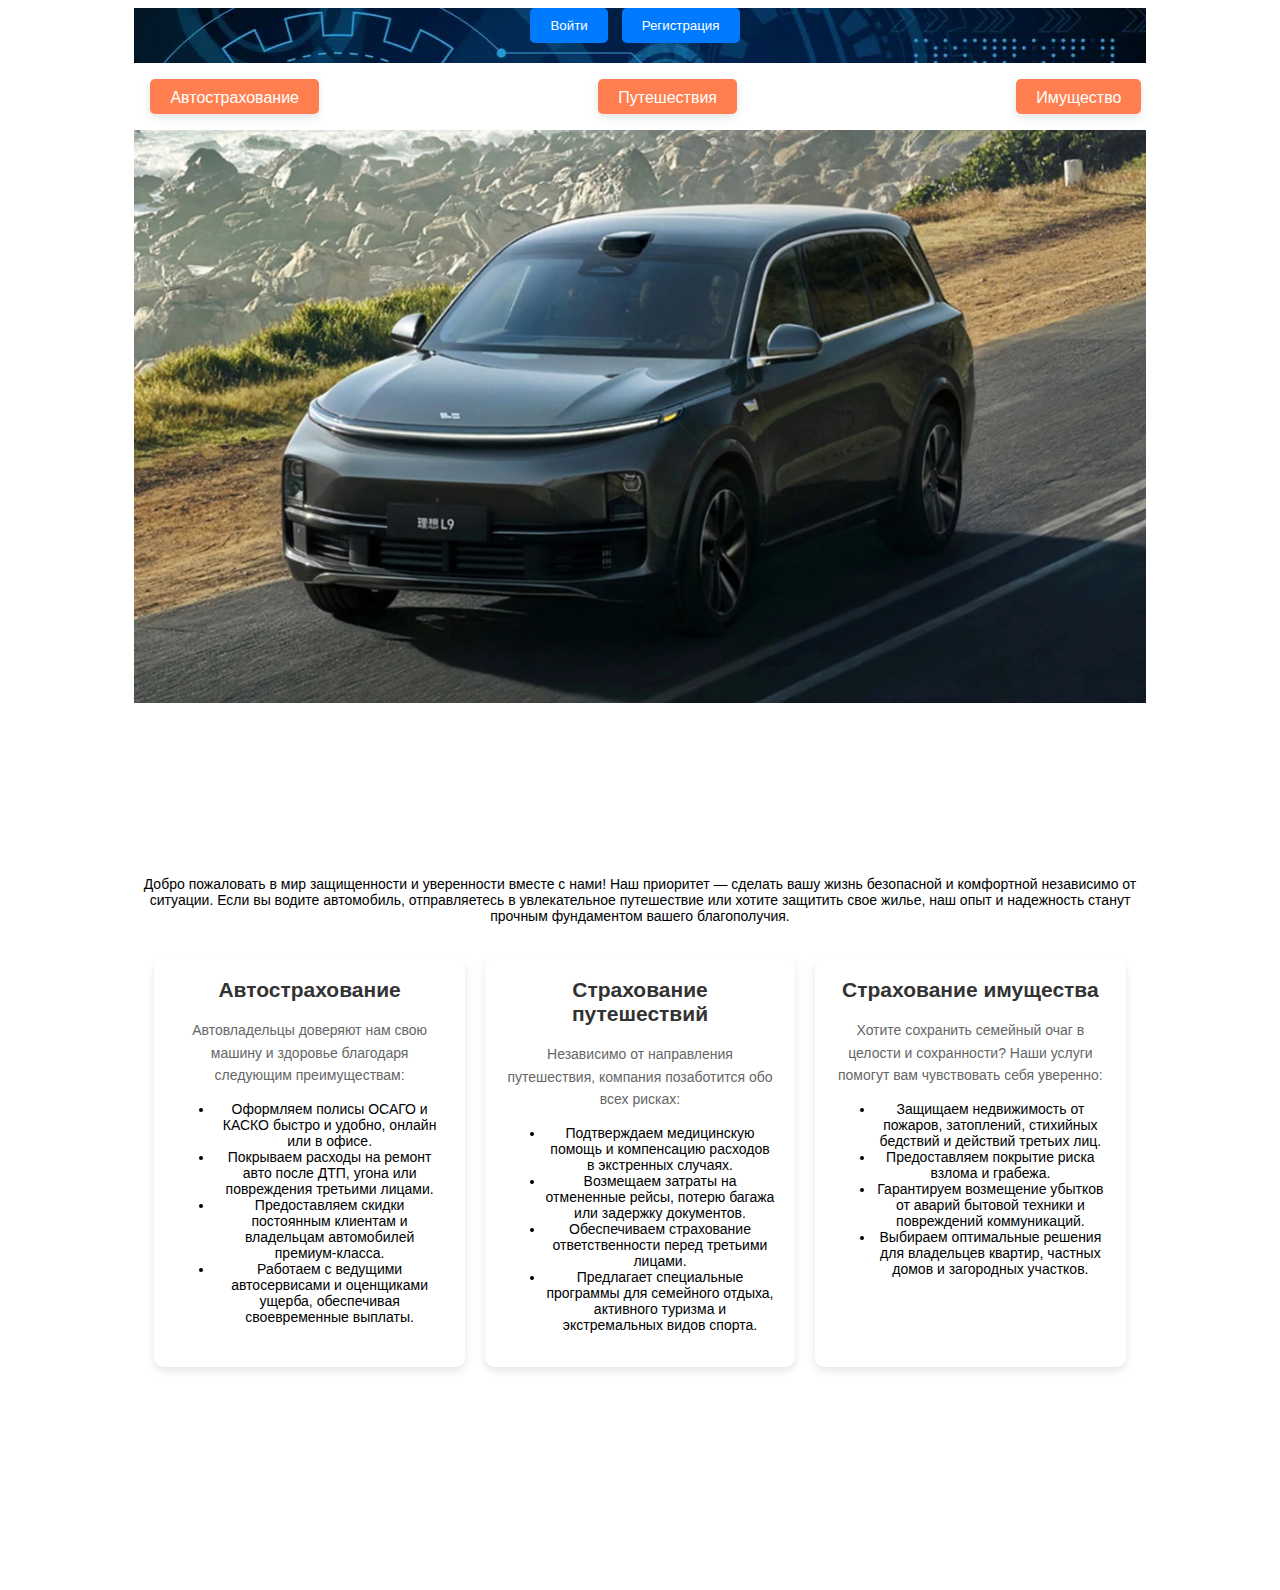
<file: index.html>
<!DOCTYPE html>
<html>

 <head>
    <meta charset = "UTF-8">
	<link rel="stylesheet" type="text/css" href="style.css">
    <title>Страховая компания</title>
 </head>

  <body>
    <div id="container">
	   <div id="header">
	      <!-- Кнопка входа -->
<button id="loginBtn">Войти</button>

<!-- Кнопка регистрации -->
<button id="registerBtn">Регистрация</button>

<!-- Модальное окно формы входа -->
<div id="loginModal" class="modal">
<form action="#" method="post" class="form-content">
        <h2>Авторизация</h2>
        <label for="username">Логин:</label>
        <input type="text" id="username" placeholder="Ваш логин"><br>
        <label for="password">Пароль:</label>
        <input type="password" id="password" placeholder="Ваш пароль"><br>
        <button type="submit">Войти</button>
    </form>
</div>

<!-- Модальное окно формы регистрации -->
<div id="registerModal" class="modal">
    <form action="#" method="post" class="form-content">
        <h2>Регистрация</h2>
        <label for="regUsername">Имя пользователя:</label>
        <input type="text" id="regUsername" placeholder="Ваше имя пользователя"><br>
        <label for="regEmail">E-mail:</label>
        <input type="email" id="regEmail" placeholder="Ваш e-mail адрес"><br>
        <label for="regPassword">Пароль:</label>
        <input type="password" id="regPassword" placeholder="Ваш пароль"><br>
        <button type="submit">Зарегистрироваться</button>
    </form>
</div>
		</div>
		
		<div id="navigation">
		  
		      <a href="avto.html">Автострахование</a>
			  <a href="travl.html">Путешествия</a>
			  <a href="imus.html">Имущество</a>
		  
			  
		</div>  

       

      <div id="content">
         
		 
		 <div class="slider">
         <!-- Первый слайд -->
         <div class="slide active-slide">
            <img src="img/1.jpg" alt="Картинка 1">
         </div>
    
         <!-- Второй слайд -->
         <div class="slide">
            <img src="img/2.webp" alt="Картинка 2">
         </div>
    
         <!-- Третий слайд -->
         <div class="slide">
            <img src="img/3.webp" alt="Картинка 3">
         </div>
         </div>
		<script src="script.js"></script>
		<br></br>
		<p>Добро пожаловать в мир защищенности и уверенности вместе с нами! Наш приоритет — сделать вашу
		   жизнь безопасной и комфортной независимо от ситуации. Если вы водите автомобиль, отправляетесь в
		   увлекательное путешествие или хотите защитить свое жилье, наш опыт и надежность станут прочным 
		   фундаментом вашего благополучия.</p>
		   
	<div class="container1">	   
		   <div class="box">
        <h2>Автострахование</h2>
        <p>Автовладельцы доверяют нам свою машину и здоровье благодаря следующим преимуществам:</p>
          <ul>
           <li>Оформляем полисы ОСАГО и КАСКО быстро и удобно, онлайн или в офисе.</li>
           <li> Покрываем расходы на ремонт авто после ДТП, угона или повреждения третьими лицами.</li>
           <li> Предоставляем скидки постоянным клиентам и владельцам автомобилей премиум-класса.</li>
           <li>Работаем с ведущими автосервисами и оценщиками ущерба, обеспечивая своевременные выплаты.</li>
          </ul>
    </div>
    <div class="box">
        <h2>Страхование путешествий</h2>
        <p>Независимо от направления путешествия, компания позаботится обо всех рисках:</p>
		<ul>
		  <li>Подтверждаем медицинскую помощь и компенсацию расходов в экстренных случаях.</li>
		  <li>Возмещаем затраты на отмененные рейсы, потерю багажа или задержку документов.</li>
		  <li>Обеспечиваем страхование ответственности перед третьими лицами.</li>
		  <li>Предлагает специальные программы для семейного отдыха, активного туризма и экстремальных видов спорта.</li>
		</ul>
    </div>
    <div class="box">
        <h2>Страхование имущества</h2>
        <p>Хотите сохранить семейный очаг в целости и сохранности? Наши услуги помогут вам чувствовать себя уверенно:</p>
		<ul>
		  <li>Защищаем недвижимость от пожаров, затоплений, стихийных бедствий и действий третьих лиц.</li>
		  <li>Предоставляем покрытие риска взлома и грабежа.</li>
		  <li>Гарантируем возмещение убытков от аварий бытовой техники и повреждений коммуникаций.</li>
		  <li>Выбираем оптимальные решения для владельцев квартир, частных домов и загородных участков.</li>
		</ul>
    </div>
		 
	</div>
	  </div>
		 
		 
		 
		 
		 
		 
		 
		 
		
	      
		  

      

        
   </div>
  </body>

</html>
</file>
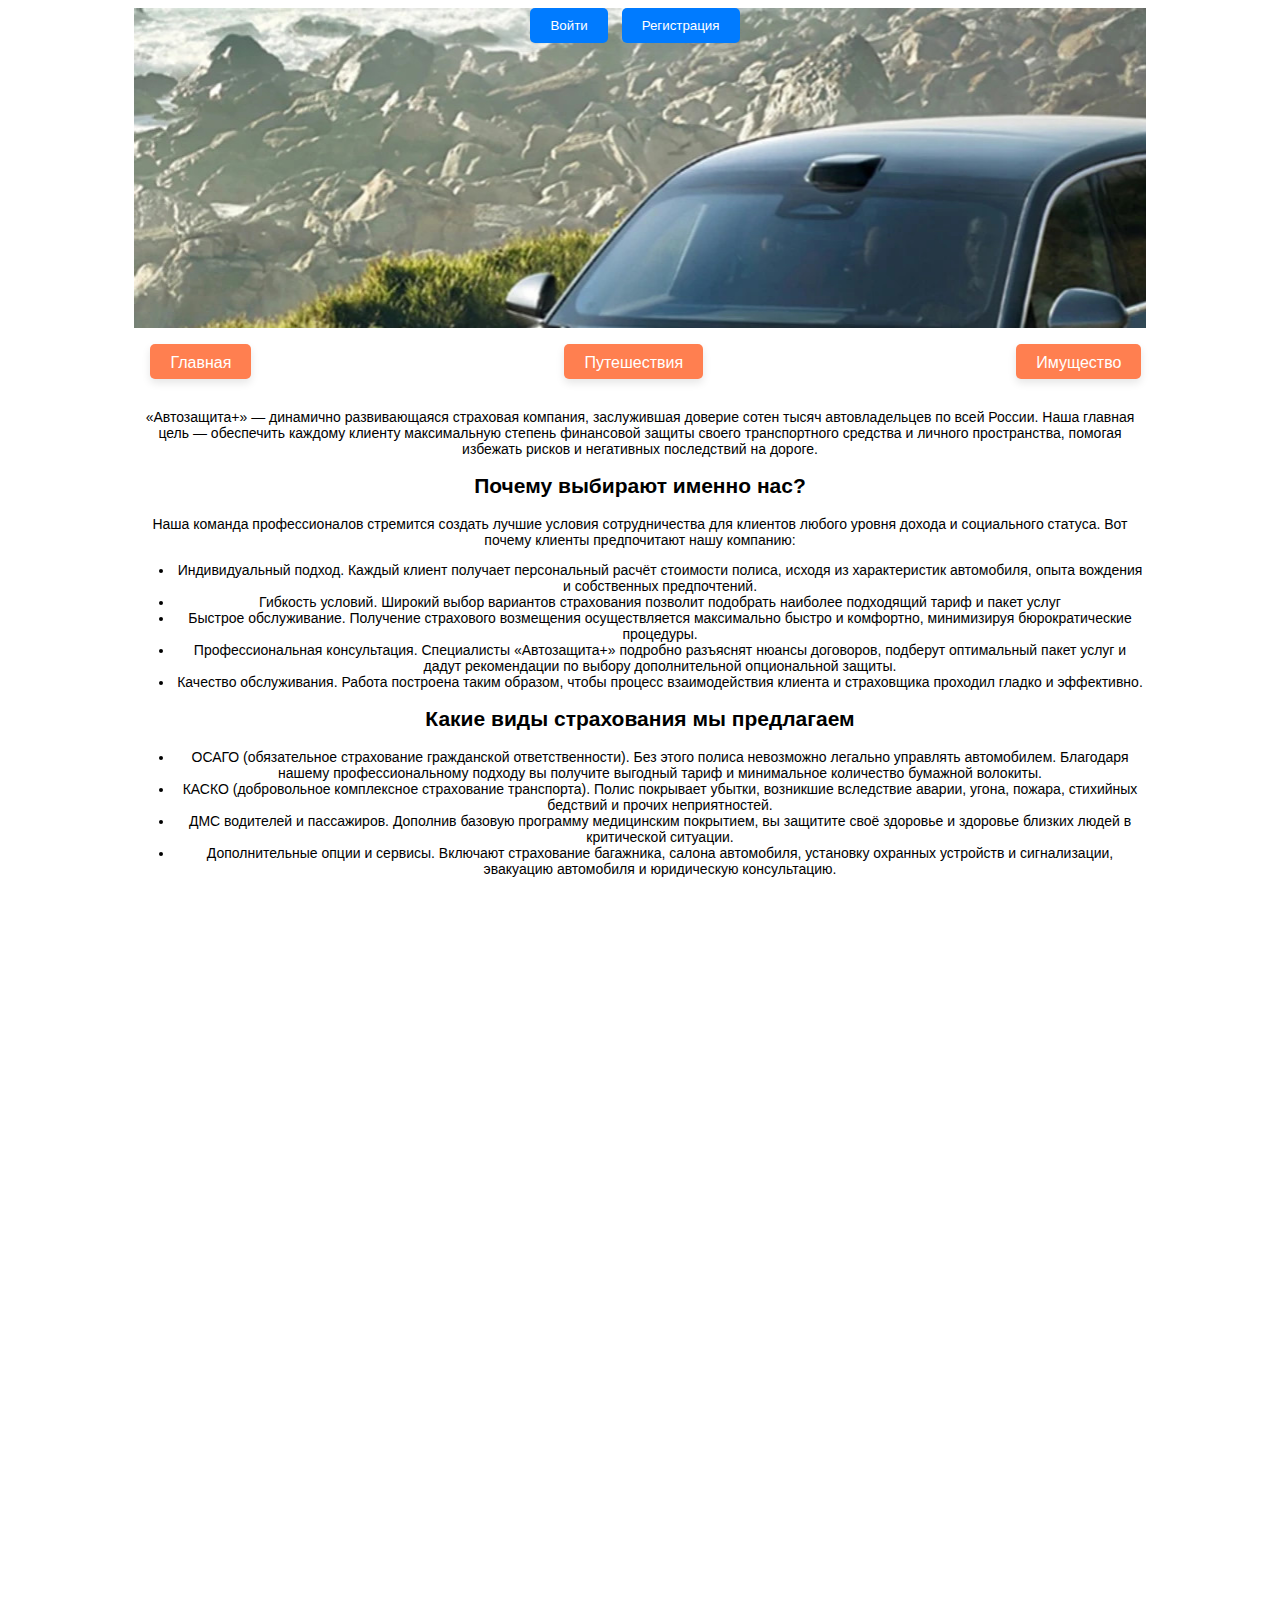
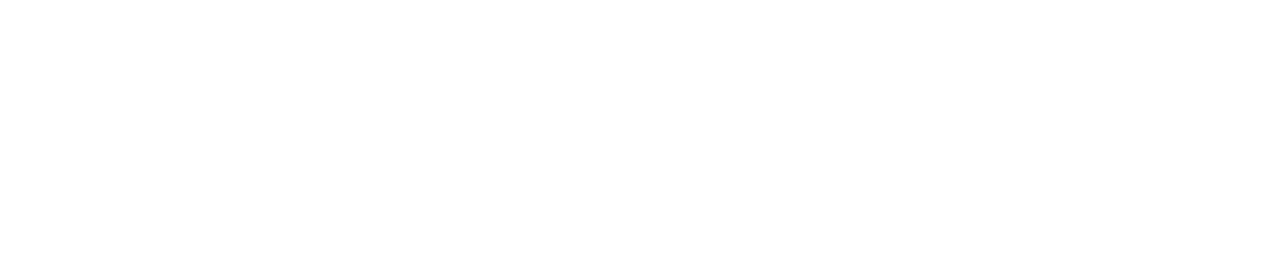
<file: avto.html>
<!DOCTYPE html>
<html>

 <head>
    <meta charset = "UTF-8">
	<link rel="stylesheet" type="text/css" href="style.css">
    <title>Страховая компания</title>
	<style type="text/css">
	    #header{
		height: 320px;
		background-image:url("img/1.jpg")
		}
	</style>
 </head>

  <body>
  
    <div id="container">
	    <div id="header">
	      <!-- Кнопка входа -->
<button id="loginBtn">Войти</button>

<!-- Кнопка регистрации -->
<button id="registerBtn">Регистрация</button>

<!-- Модальное окно формы входа -->
<div id="loginModal" class="modal">
    <form action="#" method="post" class="form-content">
        <h2>Авторизация</h2>
        <label for="username">Логин:</label>
        <input type="text" id="username" placeholder="Ваш логин"><br>
        <label for="password">Пароль:</label>
        <input type="password" id="password" placeholder="Ваш пароль"><br>
        <button type="submit">Войти</button>
    </form>
</div>

<!-- Модальное окно формы регистрации -->
<div id="registerModal" class="modal">
    <form action="#" method="post" class="form-content">
        <h2>Регистрация</h2>
        <label for="regUsername">Имя пользователя:</label>
        <input type="text" id="regUsername" placeholder="Ваше имя пользователя"><br>
        <label for="regEmail">E-mail:</label>
        <input type="email" id="regEmail" placeholder="Ваш e-mail адрес"><br>
        <label for="regPassword">Пароль:</label>
        <input type="password" id="regPassword" placeholder="Ваш пароль"><br>
        <button type="submit">Зарегистрироваться</button>
    </form>
</div>

<script src="script.js"></script>
		</div>
		
		<div id="navigation">
		  
		      <a href="index.html">Главная</a>
			  <a href="travl.html">Путешествия</a>
			  <a href="imus.html">Имущество</a>
		  
			  
		</div>  

       

      <div id="content">
         <p>«Автозащита+» — динамично развивающаяся страховая компания, заслужившая доверие сотен тысяч
		 автовладельцев по всей России. Наша главная цель — обеспечить каждому клиенту максимальную степень
		 финансовой защиты своего транспортного средства и личного пространства, помогая избежать рисков и 
		 негативных последствий на дороге.</p>
		 
		 <h2>Почему выбирают именно нас?</h2>
		 <p>Наша команда профессионалов стремится создать лучшие условия сотрудничества для клиентов любого уровня дохода и социального статуса. Вот почему клиенты предпочитают нашу компанию:</p>
		 <ul>
		    <li>Индивидуальный подход. Каждый клиент получает персональный расчёт стоимости полиса, исходя из характеристик автомобиля, опыта вождения и собственных предпочтений.</li>
			<li>Гибкость условий. Широкий выбор вариантов страхования позволит подобрать наиболее подходящий тариф и пакет услуг</li>
			<li>Быстрое обслуживание. Получение страхового возмещения осуществляется максимально быстро и комфортно, минимизируя бюрократические процедуры.</li>
			<li>Профессиональная консультация. Специалисты «Автозащита+» подробно разъяснят нюансы договоров, подберут оптимальный пакет услуг и дадут рекомендации по выбору дополнительной опциональной защиты.</li>
			<li>Качество обслуживания. Работа построена таким образом, чтобы процесс взаимодействия клиента и страховщика проходил гладко и эффективно.</li>
		 </ul>
		 
		 <h2>Какие виды страхования мы предлагаем</h2>
		 <ul>
		    <li>ОСАГО (обязательное страхование гражданской ответственности). Без этого полиса невозможно легально управлять автомобилем. Благодаря нашему профессиональному подходу вы получите выгодный тариф и минимальное количество бумажной волокиты.</li>
			<li>КАСКО (добровольное комплексное страхование транспорта). Полис покрывает убытки, возникшие вследствие аварии, угона, пожара, стихийных бедствий и прочих неприятностей.</li>
			<li>ДМС водителей и пассажиров. Дополнив базовую программу медицинским покрытием, вы защитите своё здоровье и здоровье близких людей в критической ситуации.</li>
			<li>Дополнительные опции и сервисы. Включают страхование багажника, салона автомобиля, установку охранных устройств и сигнализации, эвакуацию автомобиля и юридическую консультацию.</li>
		 </ul>
      </div>

      

         
	</div>
  </body>

</html>
</file>
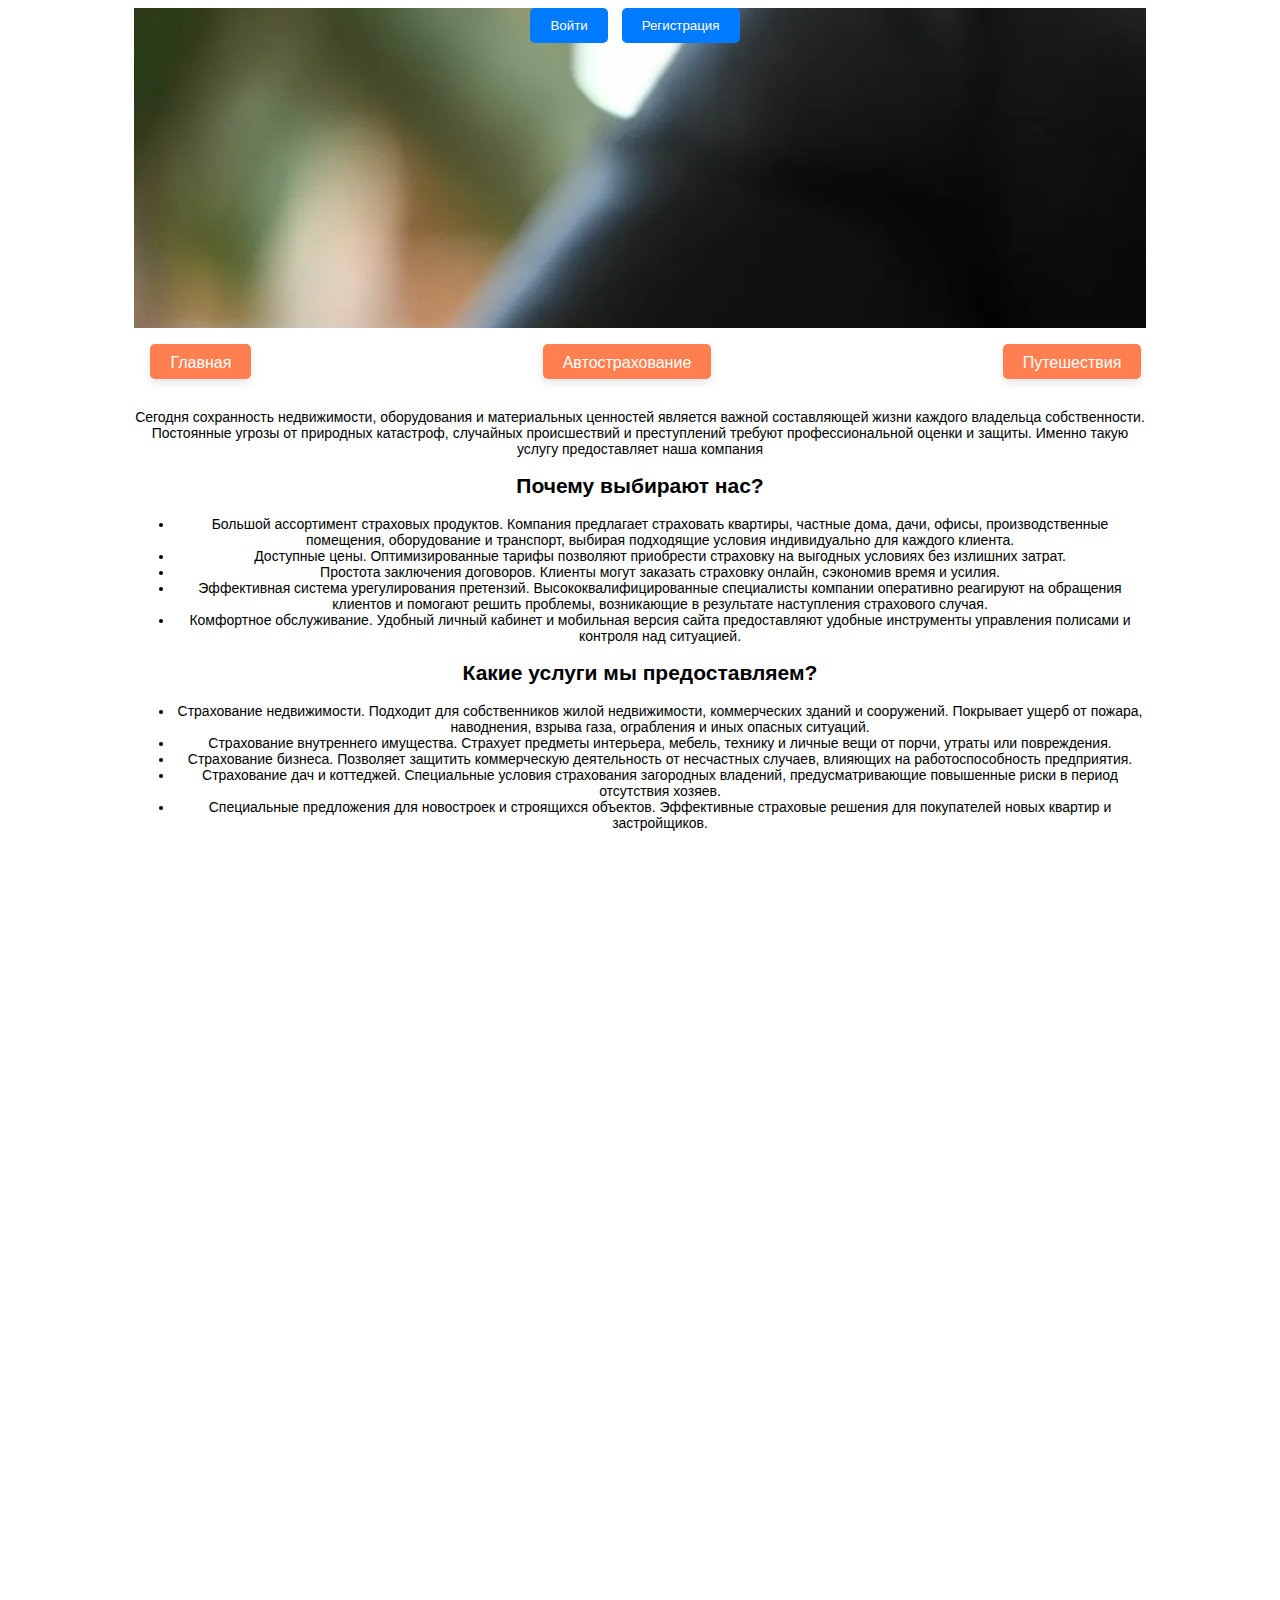
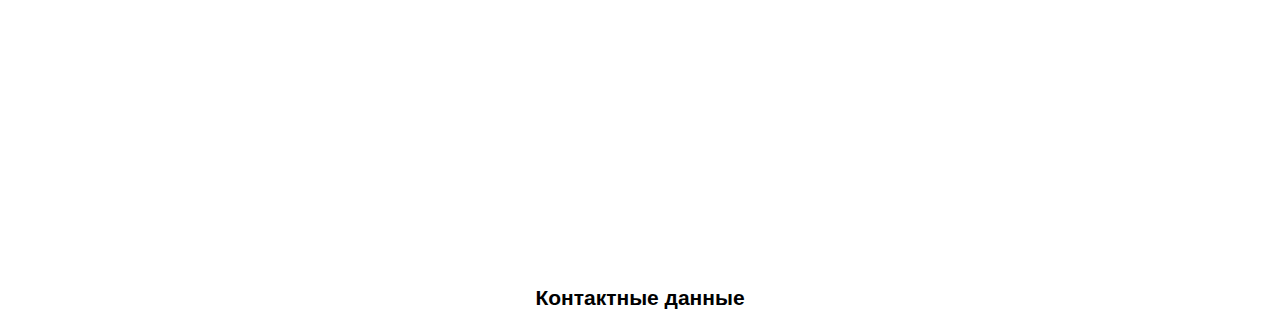
<file: imus.html>
<!DOCTYPE html>
<html>

 <head>
    <meta charset = "UTF-8">
	<link rel="stylesheet" type="text/css" href="style.css">
    <title>Страховая компания</title>
	<style type="text/css">
	    #header{
		height: 320px;
		background-image:url("img/3.webp")
		}
	</style>
 </head>

  <body>
    <div id="container">
	    <div id="header">
	      <!-- Кнопка входа -->
<button id="loginBtn">Войти</button>

<!-- Кнопка регистрации -->
<button id="registerBtn">Регистрация</button>

<!-- Модальное окно формы входа -->
<div id="loginModal" class="modal">
    <form action="#" method="post" class="form-content">
        <h2>Авторизация</h2>
        <label for="username">Логин:</label>
        <input type="text" id="username" placeholder="Ваш логин"><br>
        <label for="password">Пароль:</label>
        <input type="password" id="password" placeholder="Ваш пароль"><br>
        <button type="submit">Войти</button>
    </form>
</div>

<!-- Модальное окно формы регистрации -->
<div id="registerModal" class="modal">
    <form action="#" method="post" class="form-content">
        <h2>Регистрация</h2>
        <label for="regUsername">Имя пользователя:</label>
        <input type="text" id="regUsername" placeholder="Ваше имя пользователя"><br>
        <label for="regEmail">E-mail:</label>
        <input type="email" id="regEmail" placeholder="Ваш e-mail адрес"><br>
        <label for="regPassword">Пароль:</label>
        <input type="password" id="regPassword" placeholder="Ваш пароль"><br>
        <button type="submit">Зарегистрироваться</button>
    </form>
</div>

<script src="script.js"></script>
		</div>
		
		<div id="navigation">
		  
		      <a href="index.html">Главная</a>
			  <a href="avto.html">Автострахование</a>
			  <a href="travl.html">Путешествия</a>
		  
			  
		</div>  

       

      <div id="content">
         <p>Сегодня сохранность недвижимости, оборудования и материальных ценностей является важной составляющей жизни каждого владельца собственности. Постоянные угрозы от природных катастроф, случайных происшествий и преступлений требуют профессиональной оценки и защиты. Именно такую услугу предоставляет наша компания</p>
		 <h2>Почему выбирают нас?</h2>
		 <ul>
		    <li>Большой ассортимент страховых продуктов. Компания предлагает страховать квартиры, частные дома, дачи, офисы, производственные помещения, оборудование и транспорт, выбирая подходящие условия индивидуально для каждого клиента.</li>
			<li>Доступные цены. Оптимизированные тарифы позволяют приобрести страховку на выгодных условиях без излишних затрат.</li>
			<li>Простота заключения договоров. Клиенты могут заказать страховку онлайн, сэкономив время и усилия.</li>
			<li>Эффективная система урегулирования претензий. Высококвалифицированные специалисты компании оперативно реагируют на обращения клиентов и помогают решить проблемы, возникающие в результате наступления страхового случая.</li>
			<li>Комфортное обслуживание. Удобный личный кабинет и мобильная версия сайта предоставляют удобные инструменты управления полисами и контроля над ситуацией.</li>
		 </ul>
		 <h2>Какие услуги мы предоставляем?</h2>
		 <ul>
		    <li>Страхование недвижимости. Подходит для собственников жилой недвижимости, коммерческих зданий и сооружений. Покрывает ущерб от пожара, наводнения, взрыва газа, ограбления и иных опасных ситуаций.</li>
			<li>Страхование внутреннего имущества. Страхует предметы интерьера, мебель, технику и личные вещи от порчи, утраты или повреждения.</li>
			<li>Страхование бизнеса. Позволяет защитить коммерческую деятельность от несчастных случаев, влияющих на работоспособность предприятия.</li>
			<li>Страхование дач и коттеджей. Специальные условия страхования загородных владений, предусматривающие повышенные риски в период отсутствия хозяев.</li>
			<li>Специальные предложения для новостроек и строящихся объектов. Эффективные страховые решения для покупателей новых квартир и застройщиков.</li>
		 </ul>
      </div>

      <div id="clear"></div>

      <div id="footer">
	  <h2>Контактные данные</h2>
         
		 
      </div>   
	</div>
  </body>

</html>
</file>
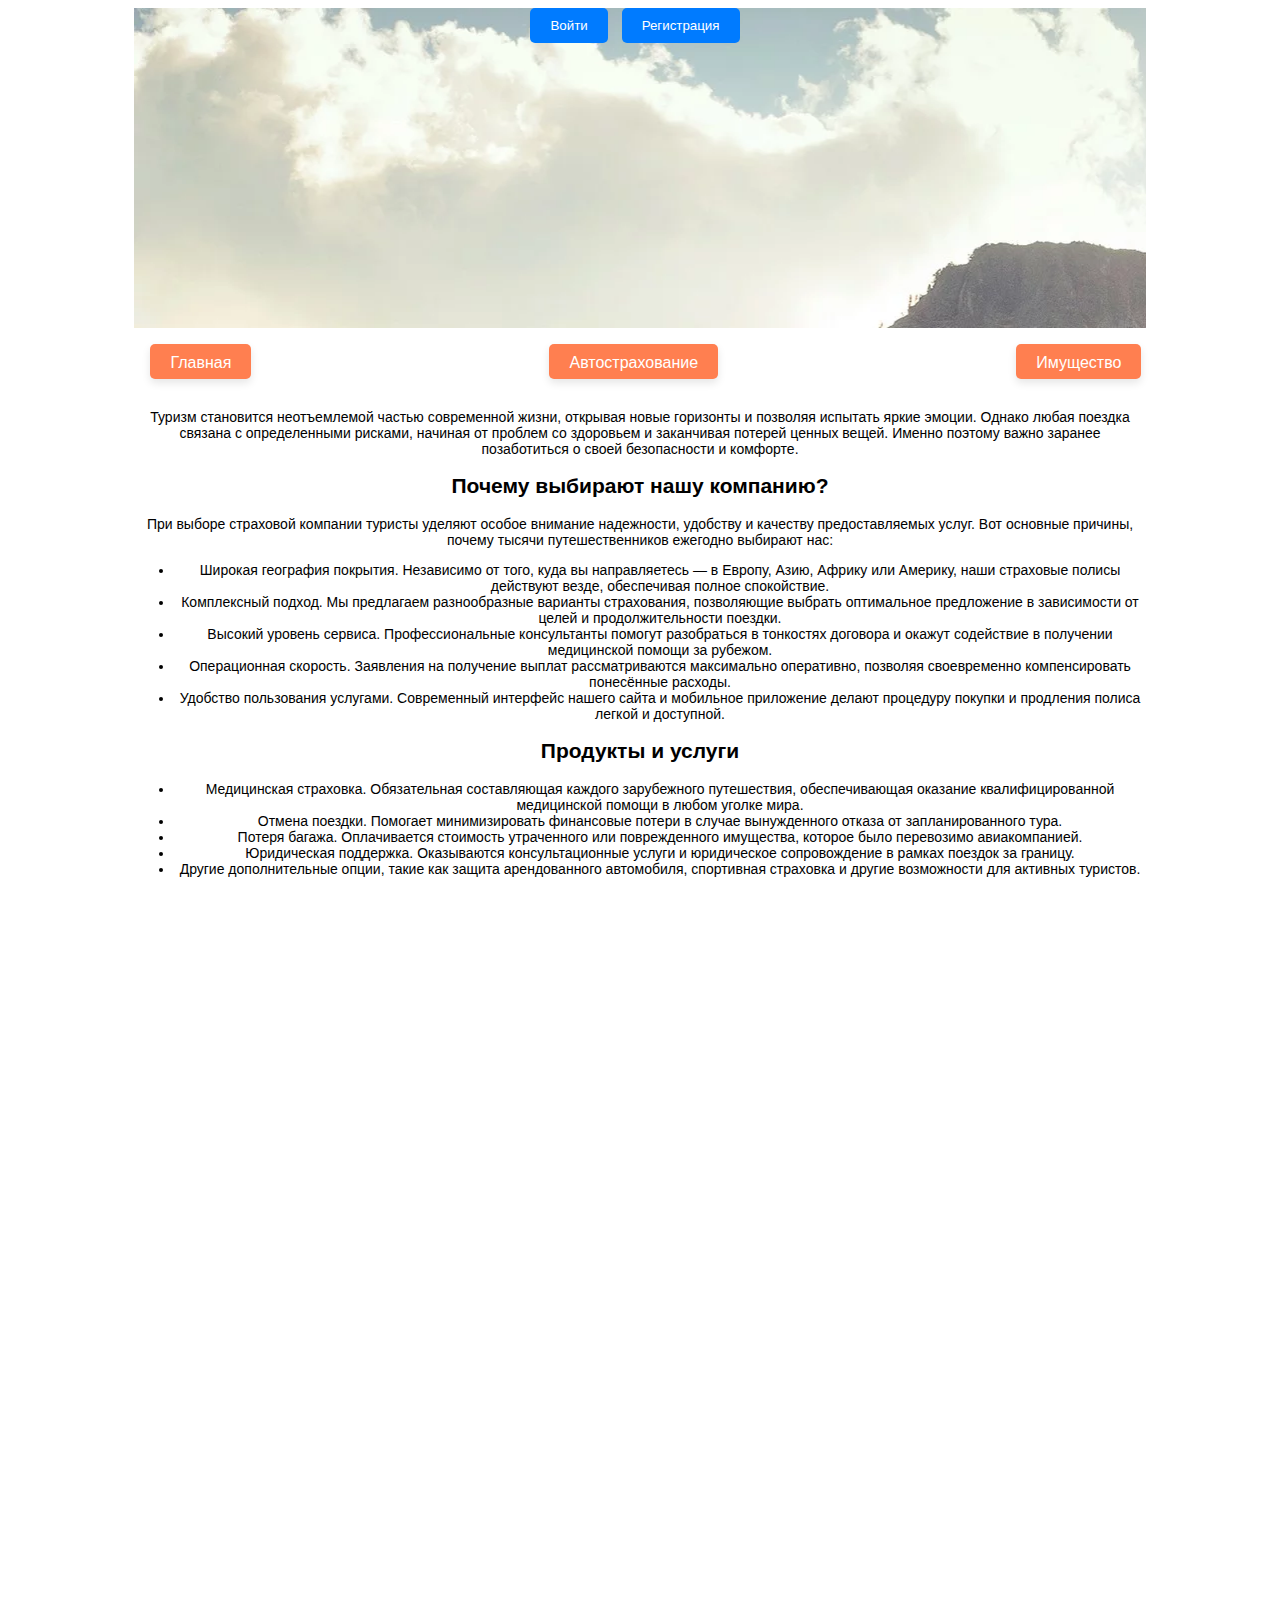
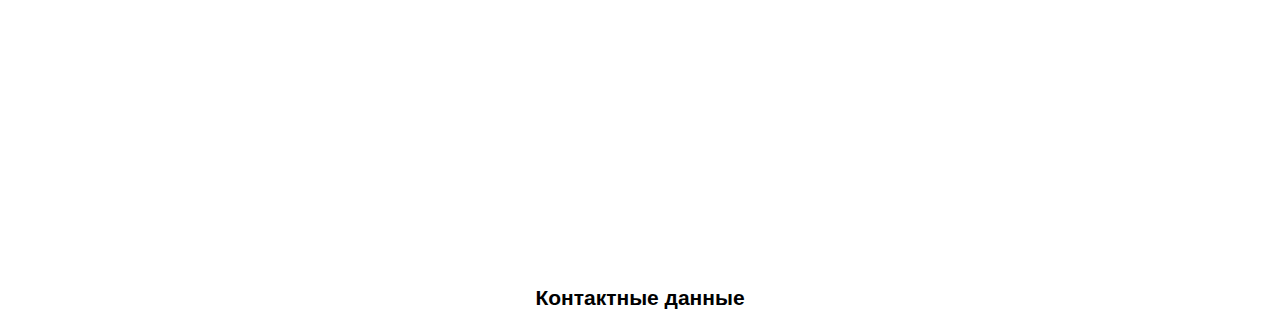
<file: travl.html>
<!DOCTYPE html>
<html>

 <head>
    <meta charset = "UTF-8">
	<link rel="stylesheet" type="text/css" href="style.css">
    <title>Страховая компания</title>
	<style type="text/css">
	    #header{
		height: 320px;
		background-image:url("img/2.webp")
		}
	</style>
 </head>

  <body>
    <div id="container">
	    <div id="header">
	      <!-- Кнопка входа -->
<button id="loginBtn">Войти</button>

<!-- Кнопка регистрации -->
<button id="registerBtn">Регистрация</button>

<!-- Модальное окно формы входа -->
<div id="loginModal" class="modal">
    <form action="#" method="post" class="form-content">
        <h2>Авторизация</h2>
        <label for="username">Логин:</label>
        <input type="text" id="username" placeholder="Ваш логин"><br>
        <label for="password">Пароль:</label>
        <input type="password" id="password" placeholder="Ваш пароль"><br>
        <button type="submit">Войти</button>
    </form>
</div>

<!-- Модальное окно формы регистрации -->
<div id="registerModal" class="modal">
    <form action="#" method="post" class="form-content">
        <h2>Регистрация</h2>
        <label for="regUsername">Имя пользователя:</label>
        <input type="text" id="regUsername" placeholder="Ваше имя пользователя"><br>
        <label for="regEmail">E-mail:</label>
        <input type="email" id="regEmail" placeholder="Ваш e-mail адрес"><br>
        <label for="regPassword">Пароль:</label>
        <input type="password" id="regPassword" placeholder="Ваш пароль"><br>
        <button type="submit">Зарегистрироваться</button>
    </form>
</div>

<script src="script.js"></script>
		</div>
		
		 <div id="navigation">
		  
		      <a href="index.html">Главная</a>
			  <a href="avto.html">Автострахование</a>
			  <a href="imus.html">Имущество</a>
		  
			  
		 </div> 

       

      <div id="content">
         <p>Туризм становится неотъемлемой частью современной жизни, открывая новые горизонты и позволяя испытать яркие эмоции. Однако любая поездка связана с определенными рисками, начиная от проблем со здоровьем и заканчивая потерей ценных вещей. Именно поэтому важно заранее позаботиться о своей безопасности и комфорте.</p>
		 <h2>Почему выбирают нашу компанию?</h2>
		 <p>При выборе страховой компании туристы уделяют особое внимание надежности, удобству и качеству предоставляемых услуг. Вот основные причины, почему тысячи путешественников ежегодно выбирают нас:</p>
		 <ul>
		    <li>Широкая география покрытия. Независимо от того, куда вы направляетесь — в Европу, Азию, Африку или Америку, наши страховые полисы действуют везде, обеспечивая полное спокойствие.</li>
			<li>Комплексный подход. Мы предлагаем разнообразные варианты страхования, позволяющие выбрать оптимальное предложение в зависимости от целей и продолжительности поездки.</li>
			<li>Высокий уровень сервиса. Профессиональные консультанты помогут разобраться в тонкостях договора и окажут содействие в получении медицинской помощи за рубежом.</li>
			<li>Операционная скорость. Заявления на получение выплат рассматриваются максимально оперативно, позволяя своевременно компенсировать понесённые расходы.</li>
			<li>Удобство пользования услугами. Современный интерфейс нашего сайта и мобильное приложение делают процедуру покупки и продления полиса легкой и доступной.</li>
			
		 </ul>
		 <h2>Продукты и услуги</h2>
		 <ul>
		    <li>Медицинская страховка. Обязательная составляющая каждого зарубежного путешествия, обеспечивающая оказание квалифицированной медицинской помощи в любом уголке мира.</li>
			<li>Отмена поездки. Помогает минимизировать финансовые потери в случае вынужденного отказа от запланированного тура.</li>
			<li>Потеря багажа. Оплачивается стоимость утраченного или поврежденного имущества, которое было перевозимо авиакомпанией.</li>
			<li>Юридическая поддержка. Оказываются консультационные услуги и юридическое сопровождение в рамках поездок за границу.</li>
			<li>Другие дополнительные опции, такие как защита арендованного автомобиля, спортивная страховка и другие возможности для активных туристов.</li>
		 </ul>
      </div>

      <div id="clear"></div>

      <div id="footer">
         <h2>Контактные данные</h2>
      </div>   
	</div>
  </body>

</html>
</file>
<file: style.css>
body {
	background: #FFF;
	color: #000;
	font-family: Arial, sans-serif;
	font-size: 14px;
}

#header {
	background: #F5DEB3;
	width: 100%;
	height: 55px;
	background-image: url("img/i.webp")
}

#container {
	background: white;
	margin: auto auto;
	text-align: center;
	width: 80%;
	height: 1500px;
}

#navigation {
	background: white;
	width: 98%;
	height: 35px;
	display: flex;
    justify-content: space-between;
    padding: 1rem;
	
	
}

/* Внешний вид кнопок */
button {
    margin-right: 10px;
    padding: 10px 20px;
    cursor: pointer;
    background-color: #007bff;
    color: white;
    border: none;
    border-radius: 5px;
    transition: background-color 0.3s;
}

button:hover {
    background-color: #0056b3;
}

/* Модальное окно */
.modal {
    display: none;
    position: fixed;
    z-index: 1;
    left: 0;
    top: 0;
    width: 100%;
    height: 100%;
    overflow: auto;
    background-color: rgba(0,0,0,0.4);
}

.form-content {
    background-color: white;
    margin: 15% auto;
    padding: 20px;
    max-width: 400px;
    border-radius: 5px;
    box-shadow: 0 4px 8px rgba(0,0,0,0.1);
}

/* Поля форм */
label {
    display: block;
    margin-bottom: 5px;
}

input[type="text"],
input[type="email"],
input[type="password"] {
    width: 100%;
    padding: 10px;
    margin-bottom: 15px;
    border: 1px solid #ccc;
    border-radius: 5px;
}

/* Форма отправки */
button[type="submit"] {
    background-color: green;
    color: white;
    padding: 10px 20px;
    border: none;
    border-radius: 5px;
    cursor: pointer;
}

button[type="submit"]:hover {
    background-color: darkgreen;
}




#content {
	background: white;
	width: 100%;
	height: 1460px;
}






.slider {
            width: 100%;
            height: 700px;
            position: relative;
            overflow: hidden;
        }
        
.slide {
            display: none;
            transition: transform 0.3s ease-in-out;
        }
        
        /* Активный слайд */
        .active-slide {
            display: block;
        }
        
        /* Эффект увеличения при наведении */
        .slide img {
            width: 100%;
            height: auto;
            object-fit: cover;
            transition: transform 0.3s ease-in-out;
        }
        
        .slide:hover img {
            transform: scale(1.1);
        }
		
	a {
            text-decoration: none; /* Убираем подчеркивание текста */
            color: #fff;           /* Цвет текста внутри рамки */
            background-color: #ff7f50; /* Фон рамки */
            padding: 10px 20px;   /* Внутреннее пространство вокруг текста */
            border-radius: 5px;   /* Закругленные углы рамки */
            box-shadow: 0 4px 8px rgba(0,0,0,0.1); /* Тень для глубины */
            font-size: 16px;      /* Размер шрифта */
            transition: all 0.3s ease; /* Плавные переходы */
        }

        a:hover {
            background-color: #daa520; /* Меняем цвет фона при наведении */
            box-shadow: 0 8px 16px rgba(0,0,0,0.2); /* Увеличенная тень при наведении */
		}
	
	
	.container1 {
            display: flex;
            justify-content: center; /* Центрируем содержимое по горизонтали */
            gap: 20px;               /* Расстояние между блоками */
            padding: 20px;           /* Пространство вокруг блоков */
        }
	
	
	.box {
            background-color: #ffffff;
            border-radius: 10px;
            box-shadow: 0 4px 8px rgba(0,0,0,0.1);
            padding: 20px;
            width: calc((100vw - 60px)/3); /* Каждый блок занимает примерно одну треть экрана */
            text-align: center;
            transition: transform 0.3s ease;
        }

        .box h2 {
            color: #333;
            margin-top: 0;
        }

        .box p {
            color: #666;
            line-height: 1.6;
        }

        .box:hover {
            transform: translateY(-5px);
            box-shadow: 0 8px 16px rgba(0,0,0,0.2);
        }
</file>
